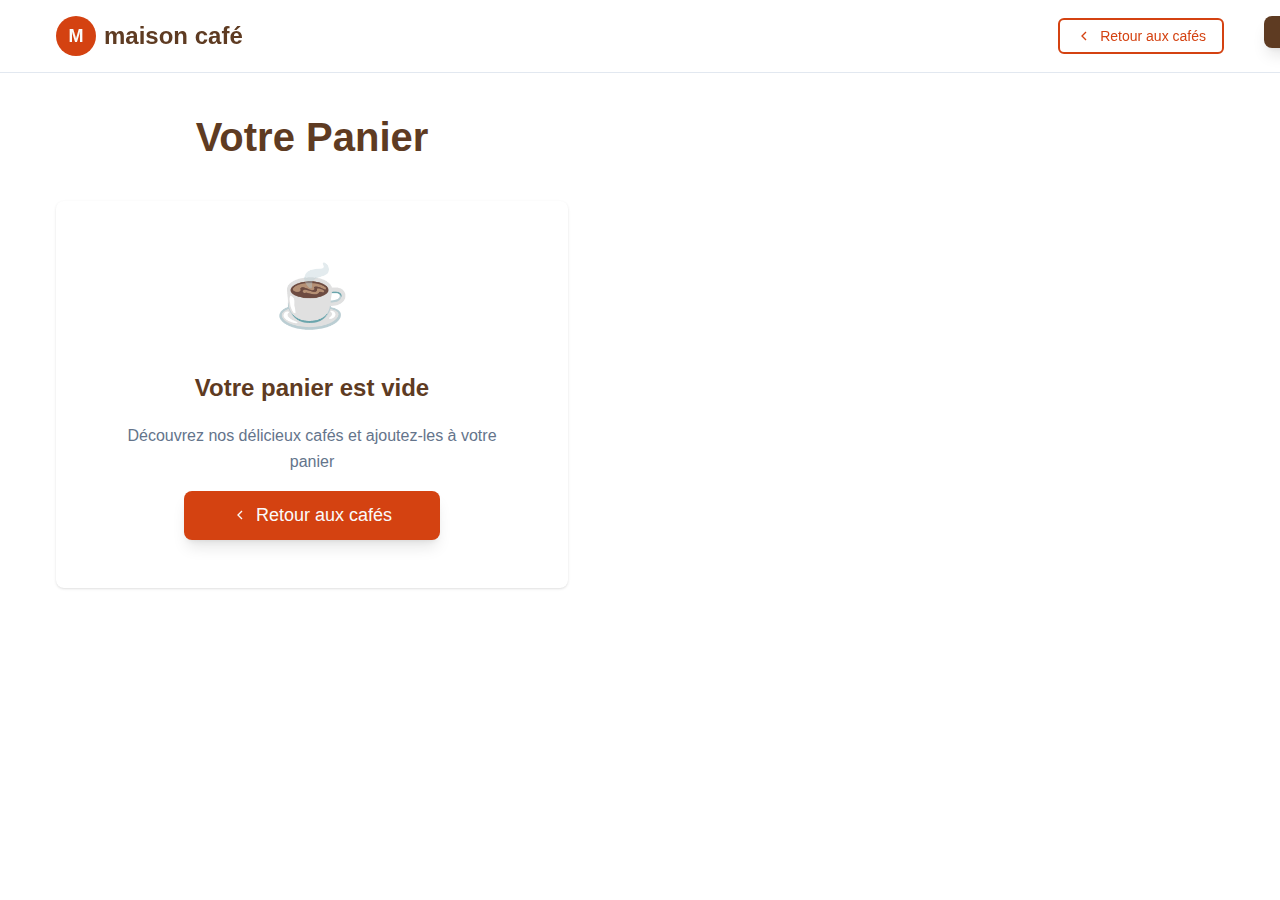
<file: cart.html>
<!DOCTYPE html>
<html lang="fr">
<head>
  <meta charset="UTF-8">
  <meta name="viewport" content="width=device-width, initial-scale=1.0">
  <title>Panier - Maison Café</title>
  <meta name="description" content="Votre panier d'achat - Maison Café. Finalisez votre commande de cafés artisanaux français.">
  <link rel="stylesheet" href="styles.css">
</head>
<body>
  <!-- Navigation -->
  <nav class="navbar">
    <div class="container">
      <div class="nav-content">
        <div class="nav-brand">
          <div class="logo">M</div>
          <h1>maison café</h1>
        </div>
        
        <div class="nav-actions">
          <button class="btn btn-outline" onclick="goHome()">
            <svg width="16" height="16" viewBox="0 0 24 24" fill="none" stroke="currentColor" stroke-width="2">
              <polyline points="15,18 9,12 15,6"></polyline>
            </svg>
            Retour aux cafés
          </button>
        </div>
      </div>
    </div>
  </nav>

  <main class="cart-main">
    <div class="container">
      <!-- Empty Cart State -->
      <div id="emptyCart" class="empty-cart" style="display: none;">
        <div class="empty-cart-content">
          <h1>Votre Panier</h1>
          <div class="empty-cart-message">
            <div class="coffee-icon">☕</div>
            <h2>Votre panier est vide</h2>
            <p>Découvrez nos délicieux cafés et ajoutez-les à votre panier</p>
            <button class="btn btn-primary btn-large" onclick="goHome()">
              <svg width="16" height="16" viewBox="0 0 24 24" fill="none" stroke="currentColor" stroke-width="2">
                <polyline points="15,18 9,12 15,6"></polyline>
              </svg>
              Retour aux cafés
            </button>
          </div>
        </div>
      </div>

      <!-- Cart with Items -->
      <div id="cartWithItems" class="cart-with-items">
        <div class="cart-header">
          <h1 id="cartTitle">Votre Panier</h1>
          <button class="btn btn-outline" onclick="goHome()">
            <svg width="16" height="16" viewBox="0 0 24 24" fill="none" stroke="currentColor" stroke-width="2">
              <polyline points="15,18 9,12 15,6"></polyline>
            </svg>
            Continuer mes achats
          </button>
        </div>

        <div class="cart-content">
          <div class="cart-items">
            <div id="cartItemsList">
              <!-- Cart items will be populated by JavaScript -->
            </div>
          </div>

          <div class="cart-summary">
            <div class="summary-card">
              <h3>Résumé de commande</h3>
              
              <div class="summary-details">
                <div class="summary-row">
                  <span id="subtotalLabel">Sous-total</span>
                  <span id="subtotalAmount">0,00 €</span>
                </div>
                <div class="summary-row">
                  <span>Livraison</span>
                  <span>Gratuite</span>
                </div>
                <div class="summary-row total">
                  <span>Total</span>
                  <span id="totalAmount">0,00 €</span>
                </div>
              </div>

              <div class="summary-actions">
                <button class="btn btn-primary btn-large" onclick="proceedToCheckout()">
                  Procéder au paiement
                </button>
                <button class="btn btn-outline btn-large" onclick="clearCart()">
                  Vider le panier
                </button>
              </div>

              <div class="summary-benefits">
                <p>✓ Livraison gratuite</p>
                <p>✓ Retour sous 30 jours</p>
                <p>✓ Satisfaction garantie</p>
              </div>
            </div>
          </div>
        </div>
      </div>
    </div>
  </main>

  <!-- Toast Notification -->
  <div id="toast" class="toast"></div>

  <script src="cart.js"></script>
</body>
</html>
</file>
<file: styles.css>
/* CSS Variables - Coffee Design System */
:root {
  /* Coffee Color Palette */
  --coffee-brown: hsl(25, 47%, 25%);
  --coffee-light: hsl(25, 35%, 40%);
  --coffee-cream: hsl(35, 25%, 85%);
  --coffee-red: hsl(15, 85%, 45%);
  --coffee-red-light: hsl(15, 75%, 55%);
  --coffee-gold: hsl(45, 95%, 65%);
  
  /* Semantic Colors */
  --primary: var(--coffee-brown);
  --primary-foreground: hsl(0, 0%, 98%);
  --secondary: var(--coffee-cream);
  --secondary-foreground: var(--coffee-brown);
  --accent: var(--coffee-red);
  --accent-foreground: hsl(0, 0%, 98%);
  --background: hsl(0, 0%, 100%);
  --foreground: hsl(222.2, 84%, 4.9%);
  --muted: hsl(210, 40%, 96%);
  --muted-foreground: hsl(215.4, 16.3%, 46.9%);
  --card: hsl(0, 0%, 100%);
  --card-foreground: hsl(222.2, 84%, 4.9%);
  --border: hsl(214.3, 31.8%, 91.4%);
  --destructive: hsl(0, 84.2%, 60.2%);
  
  /* Gradients */
  --gradient-primary: linear-gradient(135deg, var(--coffee-brown), var(--coffee-light));
  --gradient-hero: linear-gradient(135deg, var(--coffee-brown) 0%, var(--coffee-red) 100%);
  
  /* Shadows */
  --shadow-sm: 0 1px 2px 0 rgb(0 0 0 / 0.05);
  --shadow: 0 1px 3px 0 rgb(0 0 0 / 0.1), 0 1px 2px -1px rgb(0 0 0 / 0.1);
  --shadow-lg: 0 10px 15px -3px rgb(0 0 0 / 0.1), 0 4px 6px -4px rgb(0 0 0 / 0.1);
  --shadow-xl: 0 20px 25px -5px rgb(0 0 0 / 0.1), 0 8px 10px -6px rgb(0 0 0 / 0.1);
  
  /* Transitions */
  --transition: all 0.3s cubic-bezier(0.4, 0, 0.2, 1);
}

/* Reset & Base Styles */
* {
  margin: 0;
  padding: 0;
  box-sizing: border-box;
}

html {
  scroll-behavior: smooth;
}

body {
  font-family: -apple-system, BlinkMacSystemFont, "Segoe UI", Roboto, "Helvetica Neue", Arial, sans-serif;
  line-height: 1.6;
  color: var(--foreground);
  background-color: var(--background);
}

.container {
  max-width: 1200px;
  margin: 0 auto;
  padding: 0 1rem;
}

/* Typography */
h1, h2, h3, h4, h5, h6 {
  font-weight: 700;
  color: var(--primary);
}

h1 { font-size: 2.5rem; }
h2 { font-size: 2rem; }
h3 { font-size: 1.5rem; }
h4 { font-size: 1.25rem; }

p {
  color: var(--muted-foreground);
  margin-bottom: 1rem;
}

.accent-text {
  color: var(--accent);
}

/* Buttons */
.btn {
  display: inline-flex;
  align-items: center;
  justify-content: center;
  gap: 0.5rem;
  padding: 0.5rem 1rem;
  border: none;
  border-radius: 0.375rem;
  font-size: 0.875rem;
  font-weight: 500;
  text-decoration: none;
  cursor: pointer;
  transition: var(--transition);
  white-space: nowrap;
}

.btn-primary {
  background: var(--accent);
  color: var(--accent-foreground);
  box-shadow: var(--shadow-lg);
}

.btn-primary:hover {
  background: var(--coffee-red-light);
  box-shadow: var(--shadow-xl);
  transform: translateY(-1px);
}

.btn-outline {
  border: 2px solid var(--accent);
  color: var(--accent);
  background: transparent;
}

.btn-outline:hover {
  background: var(--accent);
  color: var(--accent-foreground);
}

.btn-large {
  padding: 0.875rem 3rem;
  font-size: 1.125rem;
  border-radius: 0.5rem;
}

/* Navigation */
.navbar {
  background: rgba(255, 255, 255, 0.95);
  backdrop-filter: blur(10px);
  border-bottom: 1px solid var(--border);
  position: sticky;
  top: 0;
  z-index: 50;
}

.nav-content {
  display: flex;
  align-items: center;
  justify-content: space-between;
  padding: 1rem 0;
}

.nav-brand {
  display: flex;
  align-items: center;
  gap: 0.5rem;
}

.logo {
  width: 2.5rem;
  height: 2.5rem;
  background: var(--accent);
  color: var(--accent-foreground);
  border-radius: 50%;
  display: flex;
  align-items: center;
  justify-content: center;
  font-weight: bold;
  font-size: 1.125rem;
}

.nav-brand h1 {
  font-size: 1.5rem;
  margin: 0;
}

.nav-links {
  display: flex;
  gap: 2rem;
}

.nav-links a {
  color: var(--foreground);
  text-decoration: none;
  font-weight: 500;
  transition: var(--transition);
}

.nav-links a:hover {
  color: var(--accent);
}

.cart-btn {
  position: relative;
  background: transparent;
  border: 2px solid var(--accent);
  color: var(--accent);
  padding: 0.5rem 1rem;
  border-radius: 0.375rem;
  cursor: pointer;
  transition: var(--transition);
  display: flex;
  align-items: center;
  gap: 0.5rem;
}

.cart-btn:hover {
  background: var(--accent);
  color: var(--accent-foreground);
}

.cart-count {
  position: absolute;
  top: -0.5rem;
  right: -0.5rem;
  background: var(--accent);
  color: var(--accent-foreground);
  font-size: 0.75rem;
  border-radius: 50%;
  width: 1.25rem;
  height: 1.25rem;
  display: flex;
  align-items: center;
  justify-content: center;
  font-weight: bold;
}

.cart-count.hidden {
  display: none;
}

.mobile-menu-btn {
  display: none;
  background: none;
  border: none;
  cursor: pointer;
  color: var(--foreground);
}

/* Hero Section */
.hero {
  display: grid;
  grid-template-columns: 1fr 1fr;
  min-height: 90vh;
  background: var(--gradient-hero);
  color: white;
}

.hero-content {
  display: flex;
  align-items: center;
  padding: 2rem;
}

.hero-text h1 {
  font-size: 3.5rem;
  line-height: 1.1;
  margin-bottom: 1.5rem;
  color: white;
}

.hero-text p {
  font-size: 1.25rem;
  margin-bottom: 2rem;
  color: rgba(255, 255, 255, 0.9);
}

.hero-image {
  position: relative;
  overflow: hidden;
}

.hero-image img {
  width: 100%;
  height: 100%;
  object-fit: cover;
}

/* Products Section */
.products-section {
  padding: 5rem 0;
  background: #000000;
  color: #fff;
}

.section-header {
  text-align: center;
  margin-bottom: 4rem;
}

.section-header h2 {
  font-size: 3rem;
  margin-bottom: 1.5rem;
  color: var(--accent);
}

.section-header p {
  font-size: 1.25rem;
  max-width: 50rem;
  margin: 0 auto;
  color: rgba(255, 255, 255, 0.8);
}

.products-grid {
  display: grid;
  grid-template-columns: repeat(2, 1fr);
  gap: 2rem;
  max-width: 75rem;
  margin: 0 auto;
  padding: 0 1rem;
}

.product-item {
  display: flex;
  flex-direction: column;
  align-items: center;
  text-align: center;
  padding: 2rem;
  border: 1px solid rgba(255, 255, 255, 0.1);
  border-radius: 0.5rem;
  transition: var(--transition);
}

.product-item:hover {
  background-color: rgba(255, 255, 255, 0.05);
  border-color: var(--accent);
}

.product-icon {
  font-size: 3rem;
  color: var(--accent);
  margin-bottom: 1rem;
}

.product-item h3 {
  font-size: 1.8rem;
  color: var(--accent);
  margin-bottom: 0.75rem;
}

.product-item p {
  font-size: 1rem;
  color: rgba(255, 255, 255, 0.7);
  line-height: 1.6;
}

.section-footer {
  margin-top: 3rem;
  text-align: center;
}

/* About Section */
.about-section {
  padding: 5rem 0;
}

.about-content {
  display: grid;
  grid-template-columns: 1fr 1fr;
  gap: 4rem;
  align-items: center;
}

.about-text h2 {
  font-size: 2.5rem;
  margin-bottom: 1rem;
}

.about-text h3 {
  color: var(--accent);
  margin-bottom: 1.5rem;
}

.about-text p {
  font-size: 1.125rem;
  margin-bottom: 1.5rem;
}

.stats {
  display: grid;
  grid-template-columns: repeat(3, 1fr);
  gap: 2rem;
  margin-top: 2rem;
}

.stat {
  text-align: center;
}

.stat-number {
  display: block;
  font-size: 2.5rem;
  font-weight: bold;
  color: var(--accent);
}

.stat-label {
  color: var(--muted-foreground);
  font-size: 0.875rem;
}

.about-image {
  display: flex;
  justify-content: center;
}

.image-placeholder {
  width: 100%;
  aspect-ratio: 4/3;
  background: var(--gradient-primary);
  border-radius: 0.5rem;
  display: flex;
  align-items: center;
  justify-content: center;
  color: white;
  font-size: 1.5rem;
}

/* Contact Section */
.contact-section {
  padding: 5rem 0;
  background: var(--muted);
}

.contact-content {
  display: grid;
  grid-template-columns: 1fr 1fr;
  gap: 4rem;
}

.contact-info h2 {
  font-size: 2.5rem;
  margin-bottom: 1rem;
}

.contact-info p {
  font-size: 1.125rem;
  margin-bottom: 2rem;
}

.contact-details {
  display: flex;
  flex-direction: column;
  gap: 2rem;
}

.contact-item {
  display: flex;
  gap: 1rem;
  align-items: flex-start;
}

.contact-item svg {
  color: var(--accent);
  margin-top: 0.25rem;
}

.contact-item h4 {
  margin-bottom: 0.5rem;
}

.contact-form {
  background: white;
  padding: 2rem;
  border-radius: 0.5rem;
  box-shadow: var(--shadow);
}

.contact-form form {
  display: flex;
  flex-direction: column;
  gap: 1rem;
}

.contact-form input,
.contact-form textarea {
  padding: 0.75rem;
  border: 1px solid var(--border);
  border-radius: 0.375rem;
  font-size: 1rem;
  transition: var(--transition);
}

.contact-form input:focus,
.contact-form textarea:focus {
  outline: none;
  border-color: var(--accent);
  box-shadow: 0 0 0 3px rgba(var(--coffee-red), 0.1);
}

/* Footer */
.footer {
  background: var(--primary);
  color: var(--primary-foreground);
  padding: 3rem 0 1rem;
}

.footer-content {
  display: grid;
  grid-template-columns: repeat(4, 1fr);
  gap: 2rem;
  margin-bottom: 2rem;
}

.footer-brand {
  display: flex;
  align-items: center;
  gap: 0.5rem;
  margin-bottom: 1rem;
}

.footer-brand .logo {
  background: white;
  color: var(--primary);
}

.footer-brand h3 {
  color: white;
  margin: 0;
}

.footer-section h4 {
  color: white;
  margin-bottom: 1rem;
}

.footer-section ul {
  list-style: none;
}

.footer-section ul li {
  margin-bottom: 0.5rem;
}

.footer-section ul li a {
  color: rgba(255, 255, 255, 0.8);
  text-decoration: none;
  transition: var(--transition);
}

.footer-section ul li a:hover {
  color: white;
}

.social-links {
  display: flex;
  gap: 1rem;
}

.social-links a {
  display: inline-block;
  font-size: 1.5rem;
  text-decoration: none;
  transition: var(--transition);
}

.social-links a:hover {
  transform: scale(1.1);
}

.footer-bottom {
  border-top: 1px solid rgba(255, 255, 255, 0.2);
  padding-top: 1rem;
  text-align: center;
  color: rgba(255, 255, 255, 0.7);
}

/* Cart Styles */
.cart-main {
  padding: 2rem 0;
  min-height: 80vh;
}

.empty-cart {
  display: flex;
  align-items: center;
  justify-content: center;
  min-height: 60vh;
}

.empty-cart-content {
  text-align: center;
  max-width: 32rem;
}

.empty-cart-content h1 {
  font-size: 2.5rem;
  margin-bottom: 2rem;
}

.empty-cart-message {
  background: var(--card);
  padding: 3rem;
  border-radius: 0.5rem;
  box-shadow: var(--shadow);
}

.coffee-icon {
  font-size: 3.75rem;
  margin-bottom: 1.5rem;
}

.empty-cart-message h2 {
  font-size: 1.5rem;
  margin-bottom: 1rem;
}

.cart-header {
  display: flex;
  align-items: center;
  justify-content: space-between;
  margin-bottom: 2rem;
}

.cart-header h1 {
  font-size: 2.5rem;
}

.cart-content {
  display: grid;
  grid-template-columns: 2fr 1fr;
  gap: 2rem;
}

.cart-items {
  display: flex;
  flex-direction: column;
  gap: 1rem;
}

.cart-item {
  background: var(--card);
  border-radius: 0.5rem;
  overflow: hidden;
  box-shadow: var(--shadow);
}

.cart-item-content {
  display: flex;
  padding: 0;
}

.cart-item-image {
  width: 8rem;
  height: 8rem;
  flex-shrink: 0;
}

.cart-item-image img {
  width: 100%;
  height: 100%;
  object-fit: cover;
}

.cart-item-details {
  flex: 1;
  padding: 1.5rem;
}

.cart-item-header {
  display: flex;
  justify-content: space-between;
  align-items: flex-start;
  margin-bottom: 0.5rem;
}

.cart-item-header h3 {
  font-size: 1.25rem;
  margin-bottom: 0.25rem;
}

.cart-item-header p {
  font-size: 0.875rem;
  margin: 0;
}

.remove-btn {
  background: none;
  border: none;
  color: var(--destructive);
  cursor: pointer;
  padding: 0.25rem;
  transition: var(--transition);
}

.remove-btn:hover {
  background: rgba(var(--destructive), 0.1);
  border-radius: 0.25rem;
}

.cart-item-footer {
  display: flex;
  align-items: center;
  justify-content: space-between;
  margin-top: 1rem;
}

.quantity-controls {
  display: flex;
  align-items: center;
  gap: 0.5rem;
}

.quantity-btn {
  width: 2rem;
  height: 2rem;
  border: 1px solid var(--border);
  background: white;
  border-radius: 0.25rem;
  cursor: pointer;
  display: flex;
  align-items: center;
  justify-content: center;
  transition: var(--transition);
}

.quantity-btn:hover {
  background: var(--muted);
}

.quantity-display {
  width: 3rem;
  text-align: center;
  font-weight: 600;
}

.item-total {
  font-size: 1.25rem;
  font-weight: bold;
  color: var(--accent);
}

.cart-summary {
  position: sticky;
  top: 2rem;
  height: fit-content;
}

.summary-card {
  background: var(--card);
  padding: 1.5rem;
  border-radius: 0.5rem;
  box-shadow: var(--shadow);
}

.summary-card h3 {
  font-size: 1.5rem;
  margin-bottom: 1.5rem;
}

.summary-details {
  margin-bottom: 1.5rem;
}

.summary-row {
  display: flex;
  justify-content: space-between;
  margin-bottom: 1rem;
}

.summary-row.total {
  border-top: 1px solid var(--border);
  padding-top: 1rem;
  font-size: 1.25rem;
  font-weight: bold;
}

.summary-row.total span:last-child {
  color: var(--accent);
}

.summary-actions {
  display: flex;
  flex-direction: column;
  gap: 0.75rem;
  margin-bottom: 1.5rem;
}

.summary-benefits {
  font-size: 0.875rem;
}

.summary-benefits p {
  margin-bottom: 0.25rem;
  color: var(--muted-foreground);
}

/* Toast */
.toast {
  position: fixed;
  top: 1rem;
  right: 1rem;
  background: var(--primary);
  color: var(--primary-foreground);
  padding: 1rem 1.5rem;
  border-radius: 0.5rem;
  box-shadow: var(--shadow-lg);
  transform: translateX(100%);
  transition: transform 0.3s ease;
  z-index: 1000;
  max-width: 24rem;
}

.toast.show {
  transform: translateX(0);
}

.toast-title {
  font-weight: 600;
  margin-bottom: 0.25rem;
}

.toast-description {
  font-size: 0.875rem;
  opacity: 0.9;
}

/* Scroll Reveal Animations */
.scroll-reveal {
  opacity: 0;
  transform: translateY(20px);
  transition: opacity 0.6s ease-out, transform 0.6s ease-out;
  transition-delay: var(--delay, 0s); /* Allow individual delays */
}

.scroll-reveal.animated {
  opacity: 1;
  transform: translateY(0);
}

/* Specific delays for elements */
.section-header .scroll-reveal { --delay: 0s; }
.products-grid .product-item.scroll-reveal { --delay: 0.1s; }
.about-text .scroll-reveal { --delay: 0s; }
.about-image .scroll-reveal { --delay: 0.2s; }
.contact-info .scroll-reveal { --delay: 0s; }
.contact-form .scroll-reveal { --delay: 0.2s; }

/* Responsive Design */
@media (max-width: 768px) {
  .container {
    padding: 0 1rem;
  }
  
  .nav-links {
    display: none;
  }
  
  .mobile-menu-btn {
    display: block;
  }
  
  .hero {
    grid-template-columns: 1fr;
    min-height: 100vh;
  }
  
  .hero-content {
    order: 2;
  }
  
  .hero-text h1 {
    font-size: 2.5rem;
  }
  
  .products-grid {
    grid-template-columns: 1fr;
  }
  
  .about-content,
  .contact-content {
    grid-template-columns: 1fr;
    gap: 2rem;
  }
  
  .stats {
    grid-template-columns: 1fr;
    gap: 1rem;
  }
  
  .footer-content {
    grid-template-columns: repeat(2, 1fr);
    gap: 1.5rem;
  }
  
  .cart-content {
    grid-template-columns: 1fr;
  }
  
  .cart-header {
    flex-direction: column;
    gap: 1rem;
    align-items: stretch;
  }

  .products-grid {
    grid-template-columns: 1fr;
  }

  .section-header h2 {
    font-size: 2.2rem;
  }

  .section-header p {
    font-size: 1rem;
  }

  .product-item {
    padding: 1.5rem;
  }

  .product-icon {
    font-size: 2.5rem;
  }

  .product-item h3 {
    font-size: 1.5rem;
  }
}
</file>
